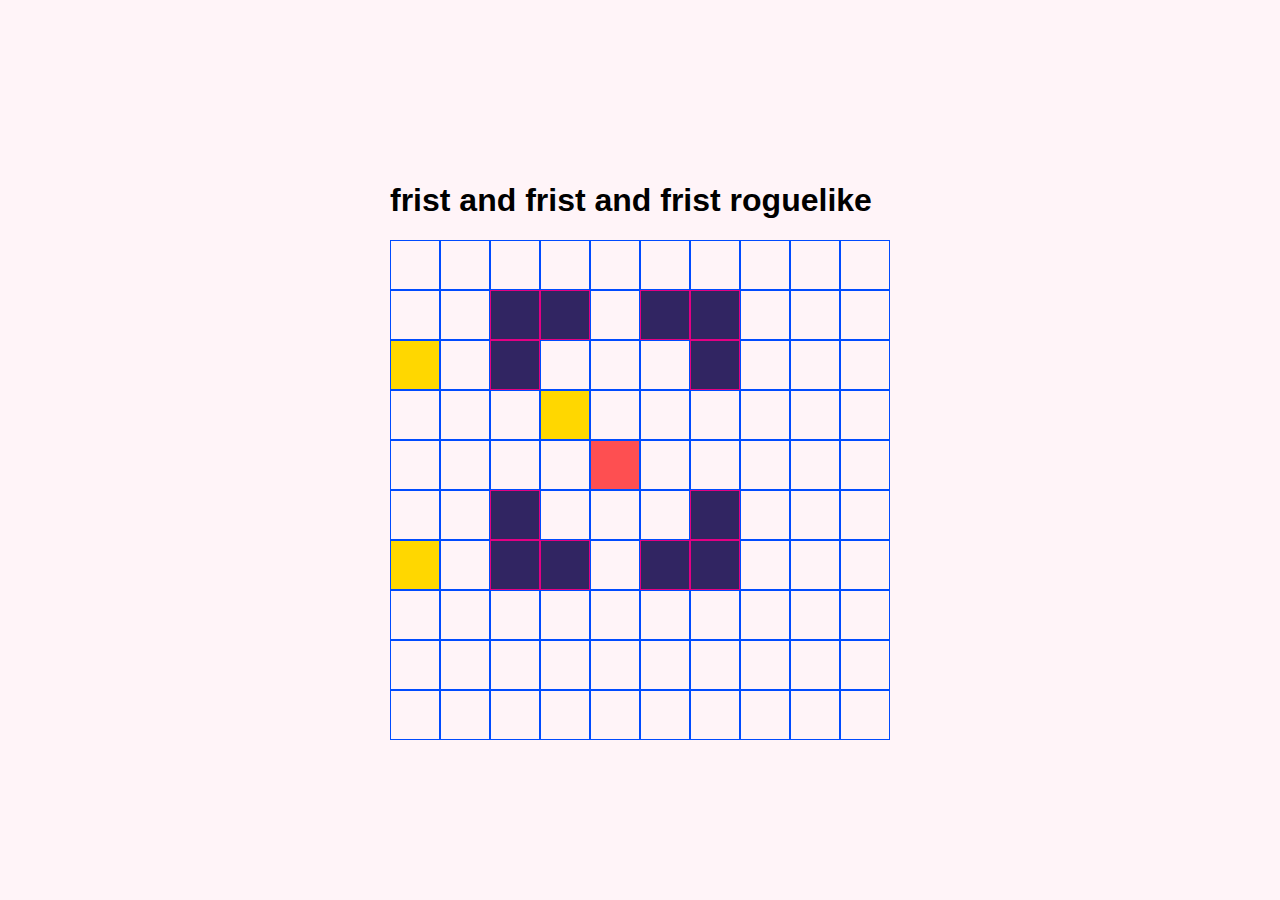
<file: game_Rogueliht/index.html>
<!DOCTYPE html>
<html lang="en">
<head>
  <meta charset="UTF-8">
  <meta name="viewport" content="width=device-width, initial-scale=1.0">
  <title>frist and frist and frist roguelike</title>
  <link rel="stylesheet" href="/game_Rogueliht/static/css/styles.css"> <!--link  java Scipts-->
</head>
<body>
  <main>
    <h1>frist and frist and frist roguelike</h1>
  <div id="game-container">
    <div id="map_grid">
      
    </div>

  </div>
  </main>
  
  <script src="/game_Rogueliht/static/js/game.js"></script> <!--link css -->
</body>
</html>
</file>
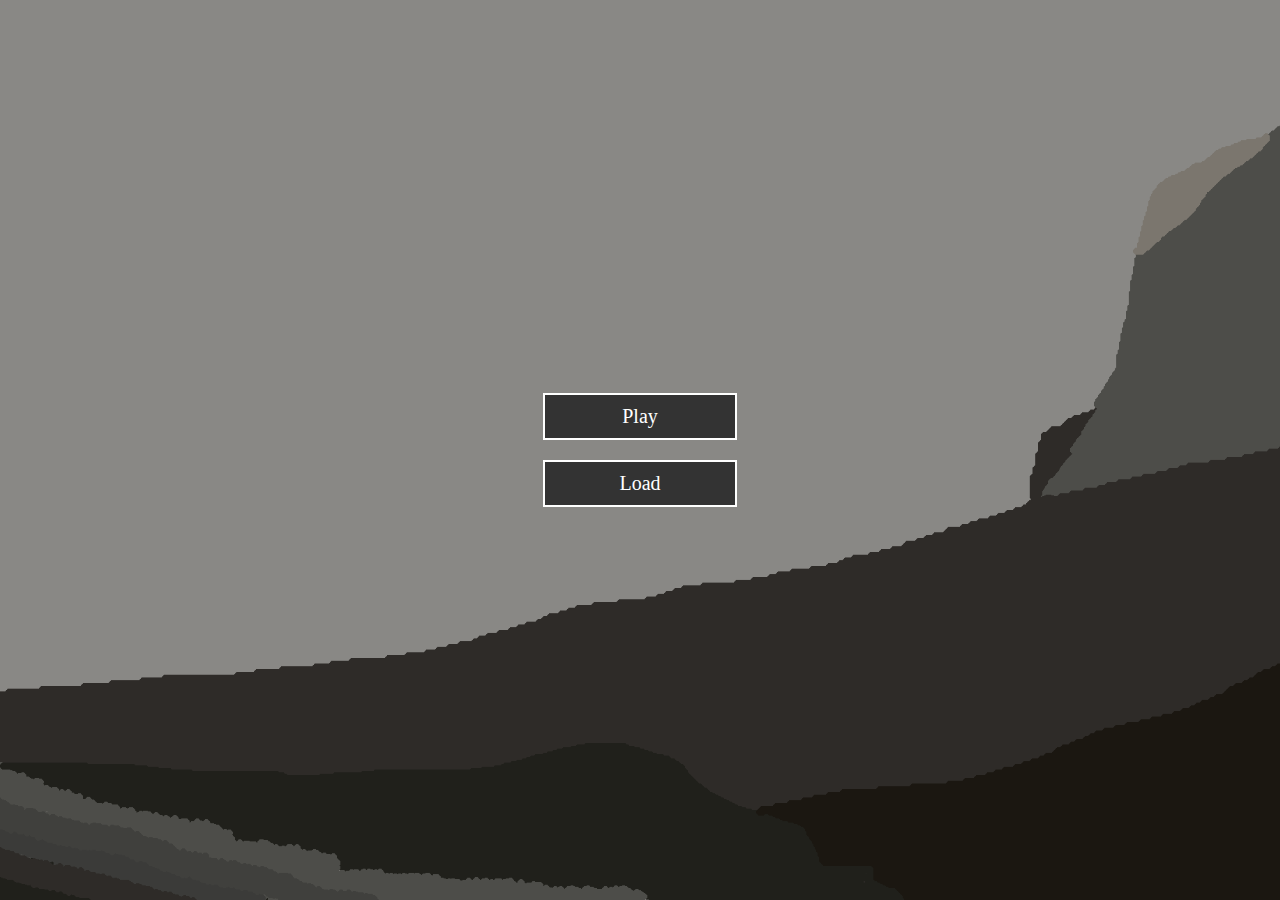
<file: testmap/main.html>
<!DOCTYPE html>
<html lang="en">
<head>
    <meta charset="UTF-8">
    <meta name="viewport" content="width=device-width, initial-scale=1.0">
    <title>Main Menu</title>
    <style>
        body, html {
            margin: 0;
            padding: 0;
            width: 100%;
            height: 100%;
            overflow: hidden;
            display: flex;
            justify-content: center;
            align-items: center;
            background-color: #000;
        }
        #menu-screen {
            position: absolute;
            width: 100%;
            height: 100%;
            background-color: rgba(0, 0, 0, 0.8);
            color: white;
            display: flex;
            flex-direction: column;
            justify-content: center;
            align-items: center;
            font-size: 24px;
            cursor: pointer;
            z-index: 10;
            text-align: center;
        }
        #menu-screen img {
            position: absolute;
            top: 0;
            left: 0;
            width: 100%;
            height: 100%;
            object-fit: cover; /* Ensures the image covers the screen without distortion */
            z-index: 1;
        }
        #menu-options {
            position: relative;
            display: flex;
            flex-direction: column;
            align-items: center;
            z-index: 2;
        }
        .menu-option {
            margin: 10px 0;
            padding: 10px 20px;
            background-color: #333;
            border: 2px solid #fff;
            color: #fff;
            text-align: center;
            font-size: 20px;
            cursor: pointer;
            width: 150px;
            animation: blink 1s step-start infinite; /* Apply the blink animation */
        }
        .menu-option:hover {
            background-color: #555;
        }
        @keyframes blink {
            0% { opacity: 1; }
            50% { opacity: 0; }
            100% { opacity: 1; }
        }
    </style>
</head>
<body>
    <div id="menu-screen">
        <img src="img/loadingart.png" alt="Game Image">
        <div id="menu-options">
            <div class="menu-option" id="play-option">Play</div>
            <div class="menu-option" id="load-option">Load</div>
        </div>
    </div>
    
    <script>
        document.getElementById('play-option').addEventListener('click', () => {
            window.location.href = 'map.html'; // เปลี่ยน 'map.html' เป็นไฟล์ที่คุณต้องการลิงก์ไปยังหน้าการเล่นเกม
        });

        document.getElementById('load-option').addEventListener('click', () => {
            window.location.href = 'load.html'; // เปลี่ยน 'load.html' เป็นไฟล์ที่คุณต้องการลิงก์ไปยังหน้าการโหลดเกม
        });
    </script>
</body>
</html>
</file>
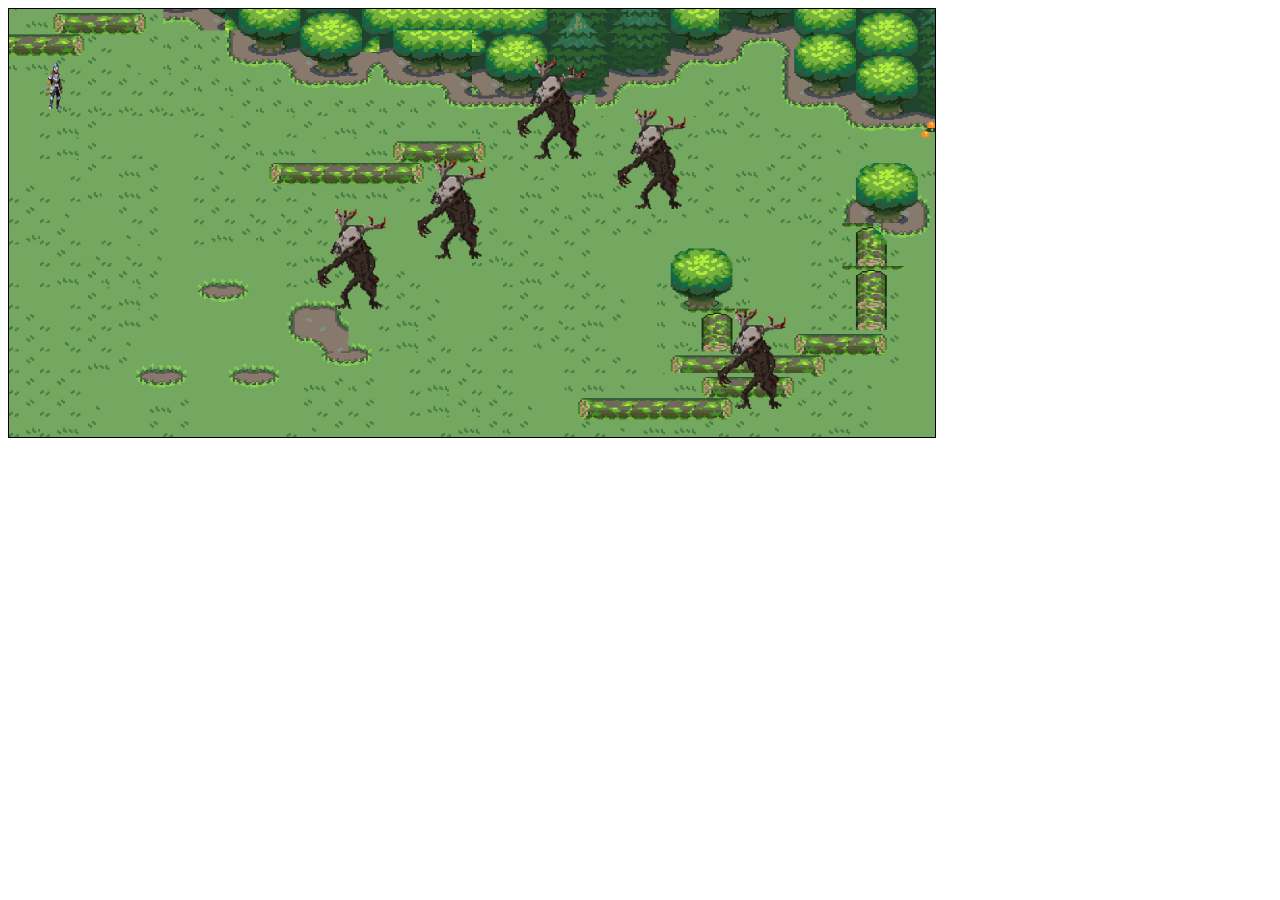
<file: testmap/map.html>
<!DOCTYPE html>
<html lang="en">
<head>
    <meta charset="UTF-8">
    <meta name="viewport" content="width=device-width, initial-scale=1.0">
    <title>RPG 2D Game</title>
    <style>
        #container {
            position: relative;
            width: 926px; /* ขนาดของแผนที่ */
            height: 428px; /* ขนาดของแผนที่ */
            overflow: hidden;
            border: 1px solid #000;
        }
        #gif {
            position: absolute;
            width: 100px; /* ขนาดของ GIF */
            height: 100px; /* ขนาดของ GIF */
            top: 0;
            left: 0;
        }
        #map {
            width: 100%;
            height: 100%;
            position: absolute;
            top: 0;
            left: 0;
        }
        .monster {
            position: absolute;
            width: 100px; /* ขนาดของมอนสเตอร์ */
            height: 100px; /* ขนาดของมอนสเตอร์ */
            background: url('monster2idel.gif') no-repeat center center;
            background-size: cover;
        }
        /* สไตล์สำหรับป็อปอัพ */
        .popup {
            display: none; /* ซ่อนป็อปอัพเริ่มต้น */
            position: fixed;
            top: 50%;
            left: 50%;
            transform: translate(-50%, -50%);
            background-color: rgba(0, 0, 0, 0.9);
            color: white;
            padding: 20px;
            border-radius: 10px;
            z-index: 100;
            text-align: center;
        }
        .popup button {
            margin: 10px;
            padding: 10px 20px;
            font-size: 16px;
            cursor: pointer;
            background-color: #444;
            color: white;
            border: none;
            border-radius: 5px;
        }
        .popup button:hover {
            background-color: #666;
        }
    </style>
</head>
<body>
    <div id="container">
        <img id="map" src="map1.png" alt="Map">
        <img id="gif" src="gif/kinght.gif" alt="Moving GIF">

        <!-- มอนสเตอร์ -->
        <div id="monster1" class="monster" style="top: 150px; left: 400px;"></div>
        <div id="monster2" class="monster" style="top: 100px; left: 600px;"></div>
        <div id="monster3" class="monster" style="top: 200px; left: 300px;"></div>
        <div id="monster4" class="monster" style="top: 50px; left: 500px;"></div>
        <div id="monster5" class="monster" style="top: 300px; left: 700px;"></div>
    </div>

    <!-- ป็อปอัพ 1 -->
    <div id="popup1" class="popup">
        <p>You Noob</p>
        <button id="start-new-game">Start New Game</button>
        <button id="back-to-main-menu">Back to Main Menu</button>
    </div>

    <!-- ป็อปอัพ 2 -->
    <div id="popup2" class="popup">
        <p>You Win:</p>
        <button id="Next-Map">Next Map</button>
        <button id="back-to-main-menu2">Back to Main Menu</button>
    </div>
    
    <script>
        const gif = document.getElementById('gif');
        const step = 10; // จำนวนพิกเซลที่ GIF เคลื่อนที่ในแต่ละครั้ง
        const container = document.getElementById('container');
        const containerWidth = container.clientWidth;
        const containerHeight = container.clientHeight;

        const monsters = [
            document.getElementById('monster1'),
            document.getElementById('monster2'),
            document.getElementById('monster3'),
            document.getElementById('monster4'),
            document.getElementById('monster5'),
        ];

        const popup1 = document.getElementById('popup1');
        const popup2 = document.getElementById('popup2');

        // URLs ของ GIF ต่างๆ
        const gifs = {
            'idle': 'gif/kinght.gif',
            'w': 'gif/runleft.gif',
            's': 'gif/runleft.gif',
            'a': 'gif/runleft.gif',
            'd': 'gif/kinghtrunright.gif',
            'e': 'gif/Attack.gif',
            'f': 'gif/Slide.gif',
            'q': 'gif/attackleft.gif',
            'monster_attack': 'monster2attackleft.gif', // เพิ่ม GIF สำหรับมอนสเตอร์โจมตี
            'monster_dead': 'monster2dead.gif' // เพิ่ม GIF สำหรับมอนสเตอร์ตาย
        };

        let idleTimeout;
        let attacking = false; // สถานะการโจมตี

        function resetToIdle() {
            if (!attacking) {
                gif.src = gifs['idle'];
            }
        }

        function showPopup(popup) {
            popup.style.display = 'block';
        }

        function hidePopup(popup) {
            popup.style.display = 'none';
        }

        // Function to get the bounding box (hitbox) of an element
        function getHitbox(element) {
            const rect = element.getBoundingClientRect();
            return {
                top: rect.top,
                left: rect.left,
                bottom: rect.bottom,
                right: rect.right,
            };
        }

        // Function to check if player is near the monster
        function isNear(playerHitbox, monsterHitbox) {
            const proximity = 50; // ระยะใกล้ที่จะทำให้สามารถโจมตีได้

            return (
                playerHitbox.right > monsterHitbox.left - proximity &&
                playerHitbox.left < monsterHitbox.right + proximity &&
                playerHitbox.bottom > monsterHitbox.top - proximity &&
                playerHitbox.top < monsterHitbox.bottom + proximity
            );
        }

        // Function to handle monster death animation
        function handleMonsterDeath(monster) {
            monster.style.backgroundImage = `url(${gifs['monster_dead']})`;
            setTimeout(() => {
                monster.style.display = 'none'; // "ฆ่า" มอนสเตอร์หลังจากการแสดงการตาย
            }, 1000); // เปลี่ยนเวลา 1000ms (1 วินาที) ตามความยาวของ GIF
        }

        // Function to check collision and kill the monster
        function checkAndAttack() {
            const playerHitbox = getHitbox(gif);

            monsters.forEach(monster => {
                const monsterHitbox = getHitbox(monster);

                if (isNear(playerHitbox, monsterHitbox)) {
                    if (attacking) {
                        handleMonsterDeath(monster); // แสดงการตายของมอนสเตอร์
                    } else {
                        monster.style.backgroundImage = `url(${gifs['monster_attack']})`; // เปลี่ยนเป็น GIF โจมตี
                    }
                } else {
                    monster.style.backgroundImage = `url('monster2idel.gif')`; // กลับไปเป็นภาพ idle
                }
            });
        }

        function checkProximityAndTriggerAttack() {
            checkAndAttack(); // ตรวจสอบการโจมตีมอนสเตอร์

            // ตรวจสอบสถานะการโจมตีและเปลี่ยน GIF ของมอนสเตอร์
            if (!attacking) {
                monsters.forEach(monster => {
                    if (isNear(getHitbox(gif), getHitbox(monster))) {
                        monster.style.backgroundImage = 'monster2attackleft.gif'; // เปลี่ยนเป็น GIF โจมตี
                    } else {
                        monster.style.backgroundImage = 'monster2idel.gif'; // กลับไปเป็นภาพ idle
                    }
                });
            }
        }

        document.addEventListener('keydown', (event) => {
            const style = window.getComputedStyle(gif);
            let top = parseInt(style.top) || 0;
            let left = parseInt(style.left) || 0;

            // เคลียร์ timeout ที่มีอยู่
            clearTimeout(idleTimeout);

            if (event.key === 'w') {
                gif.src = gifs['w'];
                if (top - step >= 0) {
                    gif.style.top = (top - step) + 'px';
                }
            } else if (event.key === 's') {
                gif.src = gifs['s'];
                if (top + step <= containerHeight - gif.clientHeight) {
                    gif.style.top = (top + step) + 'px';
                }
            } else if (event.key === 'a') {
                gif.src = gifs['a'];
                if (left - step >= 0) {
                    gif.style.left = (left - step) + 'px';
                }
            } else if (event.key === 'd') {
                gif.src = gifs['d'];
                if (left + step <= containerWidth - gif.clientWidth) {
                    gif.style.left = (left + step) + 'px';
                }
            } else if (event.key === 'e' || event.key === 'q') {
                gif.src = gifs[event.key];
                attacking = true; // กำหนดสถานะการโจมตี
                checkProximityAndTriggerAttack(); // ตรวจสอบความใกล้ชิดและเปลี่ยนอนิเมชันของมอนสเตอร์
            } else {
                attacking = false; // หากไม่ใช่การโจมตี
                resetToIdle(); // เปลี่ยนกลับไปที่ idle
            }

            // ตั้งเวลาใหม่เพื่อเปลี่ยนกลับไปที่ idle GIF หลังจากไม่มีการกดปุ่ม
            idleTimeout = setTimeout(resetToIdle, 250); // 250ms = 0.25s
        });

        document.getElementById('start-new-game').addEventListener('click', () => {
            hidePopup(popup1);
            // รีเฟรชหน้าเว็บเพื่อเริ่มเกมใหม่
            window.location.reload();
        });

        document.getElementById('back-to-main-menu').addEventListener('click', () => {
            hidePopup(popup1);
            // เปลี่ยนไปยังหน้าเมนูหลัก
            window.location.href = 'main.html'; // เปลี่ยน 'main_menu.html' เป็นชื่อไฟล์ HTML ของหน้าเมนูหลัก
        });

        document.getElementById('Next-Map').addEventListener('click', () => {
            hidePopup(popup2);
            // รีเฟรชหน้าเว็บเพื่อเริ่มเกมใหม่
            window.location.href = 'map2.html';
        });

        document.getElementById('back-to-main-menu2').addEventListener('click', () => {
            hidePopup(popup2);
            // เปลี่ยนไปยังหน้าเมนูหลัก
            window.location.href = 'main.html'; // เปลี่ยน 'main_menu.html' เป็นชื่อไฟล์ HTML ของหน้าเมนูหลัก
        });
    </script>
</body>
</html>
</file>
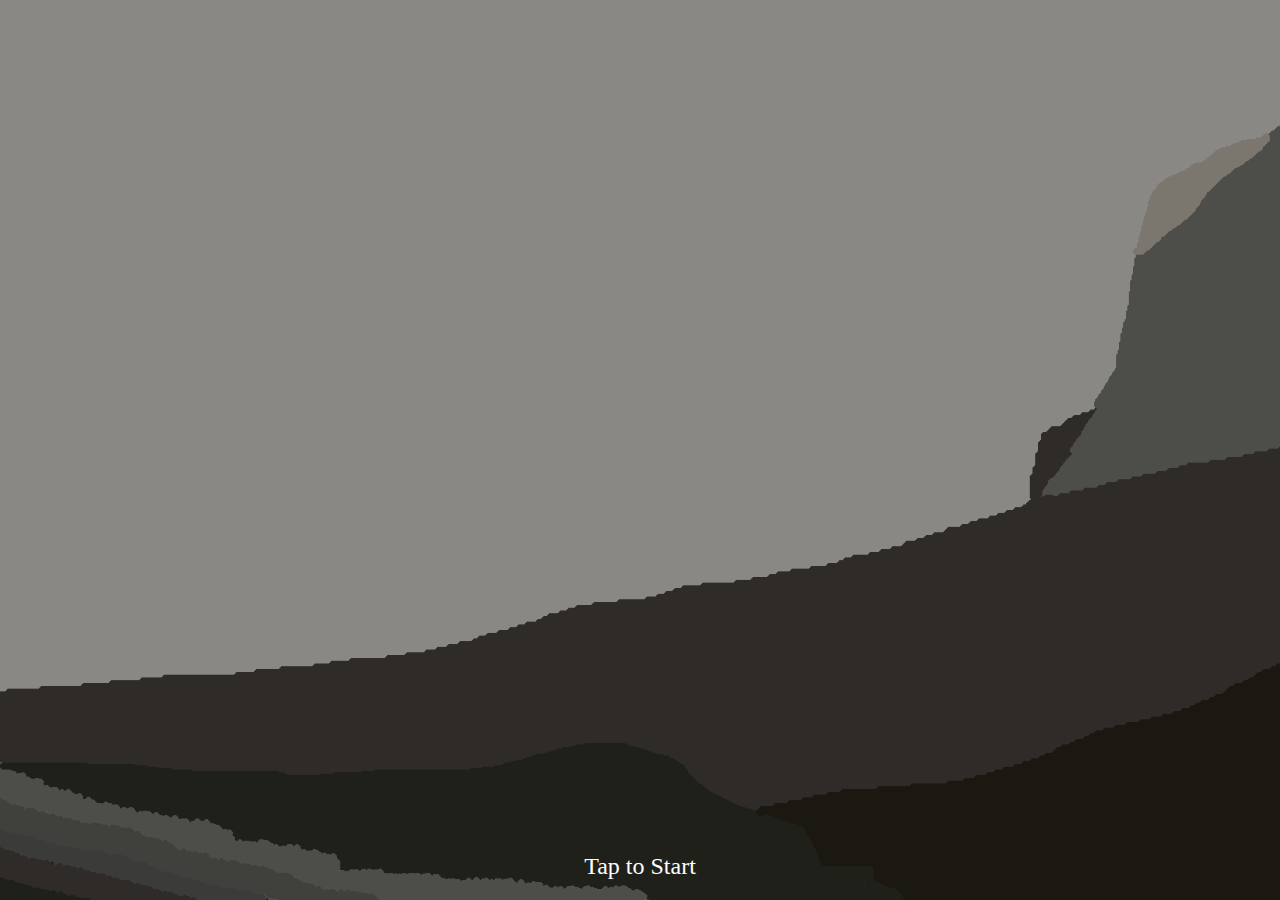
<file: testmap/uigame.html>
<!DOCTYPE html>
<html lang="en">
<head>
    <meta charset="UTF-8">
    <meta name="viewport" content="width=device-width, initial-scale=1.0">
    <title>RPG 2D Game</title>
    <style>
        body, html {
            margin: 0;
            padding: 0;
            width: 100%;
            height: 100%;
            overflow: hidden;
            display: flex;
            justify-content: center;
            align-items: center;
            background-color: #000;
        }
        #start-screen {
            position: absolute;
            width: 100%;
            height: 100%;
            background-color: rgba(0, 0, 0, 0.8);
            color: white;
            display: flex;
            flex-direction: column;
            justify-content: center;
            align-items: center;
            font-size: 24px;
            cursor: pointer;
            z-index: 10;
            text-align: center;
        }
        #start-screen img {
            position: absolute;
            top: 0;
            left: 0;
            width: 100%;
            height: 100%;
            object-fit: cover; /* Ensures the image covers the screen without distortion */
            z-index: 1;
        }
        #start-screen div {
            position: absolute;
            bottom: 20px;
            width: 100%;
            z-index: 2;
            animation: blink 1s step-start infinite; /* Apply the blink animation */
        }
        @keyframes blink {
            0% { opacity: 1; }
            50% { opacity: 0; }
            100% { opacity: 1; }
        }
    </style>
</head>
<body>
    <div id="start-screen">
        <img src="img/loadingart.png" alt="Game Image">
        <div>Tap to Start</div>
    </div>
    
    <script>
        const startScreen = document.getElementById('start-screen');

        startScreen.addEventListener('click', () => {
            window.location.href = 'main.html'; // เปลี่ยน 'main.html' เป็นชื่อไฟล์ที่คุณต้องการลิงก์ไป
        });
    </script>
</body>
</html>
</file>
<file: game_Rogueliht/static/css/styles.css>
body {
    font-family: Arial, sans-serif;
    display: flex; /*จัดองค์ประกอบใน body เป็น flexbox*/
    justify-content: center;/*จัด content ให้อยู่ตรงกลาง ในแนวนอน*/
    align-items: center;/*จัด content ให้อยู่ตรงกลาง ในแนวตั้ง*/
    height: 100vh;/*กำหนดความสูงของ body 100% ของ viewport height*/
    background-color: #fff4f8;/*สีพื้นหลัง สีน้ำเงิน*/;
    margin: 0;/*ลบค่าช่องว่างรอบขอบ*/
}
#game-container {
    display: flex;/*จัดองประกอบใน  game-container เป็นflexbox*/
    justify-content: center;/*จัดตำแหน่งแผนที่ grid ให้อยู่ตรงกลางในแนวนอน ของ container*/
    align-items: center;/*จัดตำแหน่งแผนที่ ให้อยู่ตรงกลางในแนวตั้ง*/
}
#map_grid {
    display: grid;/*จัดองประกรอบใน map เป็น  grid*/
    grid-template-columns: repeat(10,50px);/*กำหนดให้ map มี 10c width 40px*/
    grid-template-rows: repeat(10,50px);/*กำหนดให้ map มี 10r heigth 40px*/
}
.tile{
    width: 50px;/*กำหนดความกว้าง 40*/
    height: 50px;/*กำหนดความกว้าง 40*/
    border: 1px solid #004bff;/*เพิ่มเส้นขอบ 1 โดยใช้สีเเดง*/
    box-sizing: border-box;/*กำหนดให้เส้นขอบรวมอยู่ในขนาดที่กำหนด (ทำให้ขนาดของช่องไม่เกิน 40x40 พิกเซล)*/
}
.player{
    background-color: #fe4f51;/*กำหนดสี player เป็นสีดำ*/
}
.wall {
    background-color: #312562; /* กำหนดสีของกำแพง */
    border: 1px solid #e20083; /* เพิ่มเส้นขอบให้กำแพง */
}
.weapon {
    background-color: gold;
}
.player-weapon-purple {
    background-color: purple;
    border: 2px solid gold;
}

.player-weapon-orange {
    background-color: orange;
    border: 2px solid gold;
}

.player-weapon-cyan {
    background-color: cyan;
    border: 2px solid gold;
}
.player-weapon-white {
    background-color: rgb(255, 255, 255);
    border: 2px solid rgb(255, 255, 255);
}
</file>
